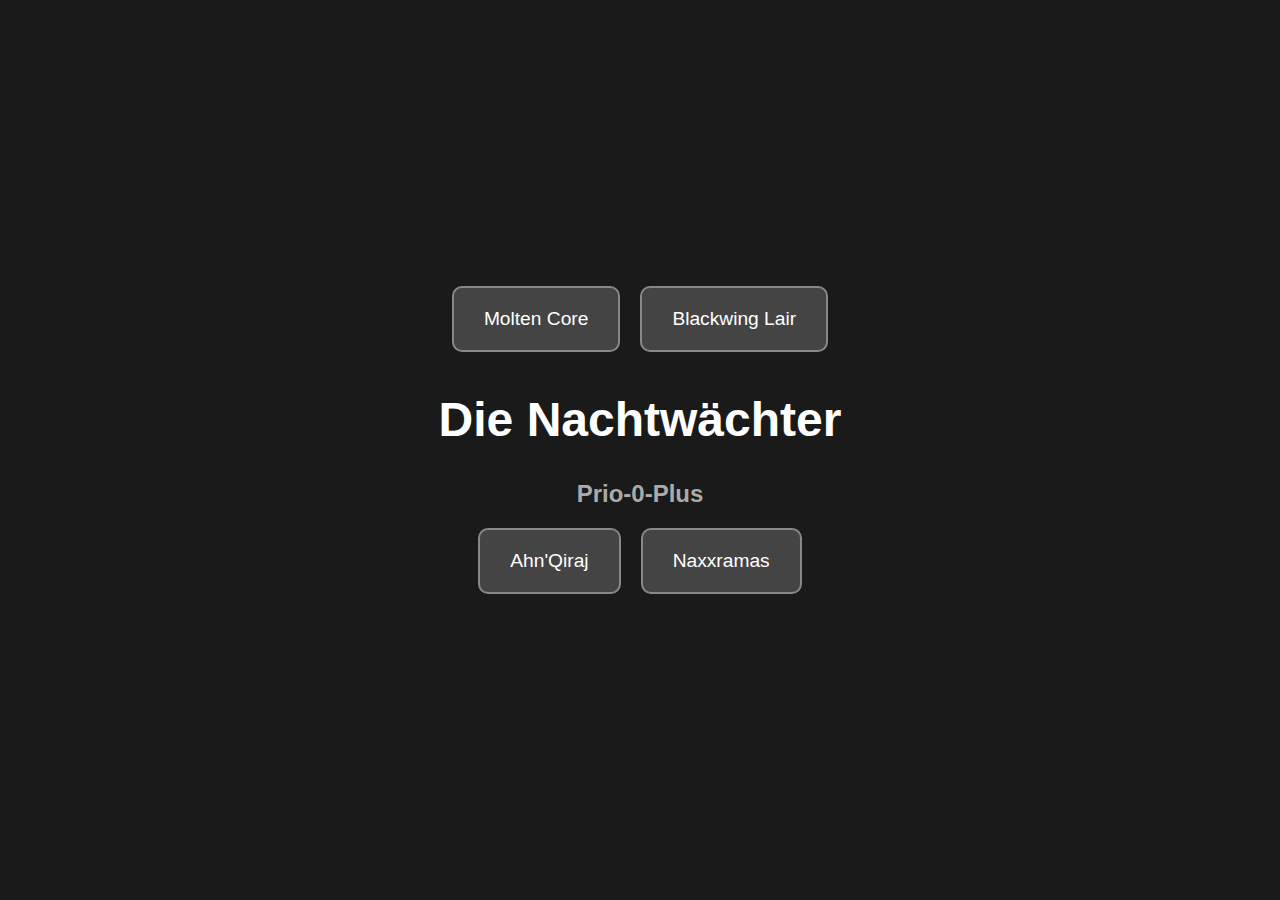
<file: index.html>
<!DOCTYPE html>
<html lang="de">
<head>
  <meta charset="UTF-8">
  <title>Die Nachtwächter - Raidinfos</title>
  <link rel="stylesheet" href="style.css">
</head>
<body>
  <div class="container">
    <div class="button-row">
      <a href="#" class="raid-button">Molten Core</a>
      <a href="#" class="raid-button">Blackwing Lair</a>
    </div>

    <h1>Die Nachtwächter</h1>
    <h2>Prio-0-Plus</h2>

    <div class="button-row">
      <a href="#" class="raid-button">Ahn'Qiraj</a>
      <a href="#" class="raid-button">Naxxramas</a>
    </div>
  </div>
</body>
</html>
</file>
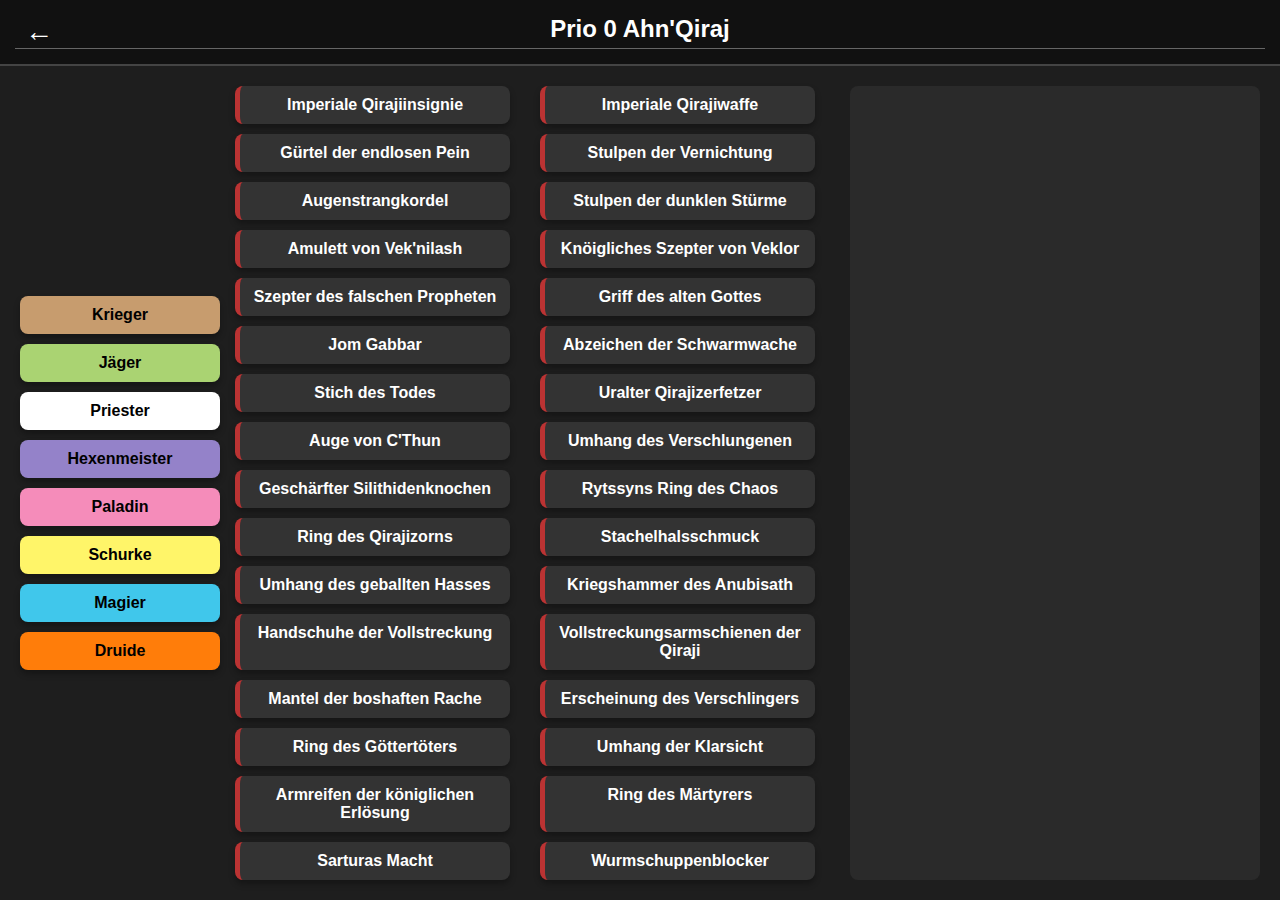
<file: aq.html>
<!DOCTYPE html>
<html lang="de">
<head>
    <meta charset="UTF-8" />
    <title>Prio 0 Ahn'Qiraj</title>
    <link rel="stylesheet" href="molten-core.css" />
</head>
<body>
    <header>
        <span class="back-btn" onclick="window.location.href='index.html'">&#8592;</span>
        <h1>Prio 0 Ahn'Qiraj</h1>
    </header>
    <main>
        <aside class="class-list" id="classList">
            <!-- Klassen werden per JS eingefügt -->
        </aside>
        <section class="item-list" id="itemList">
            <!-- Items werden per JS eingefügt -->
        </section>
        <section class="item-details" id="itemDetails">
            <!-- Tabellen kommen hier rein -->
        </section>
    </main>
    <script src="items-config.js"></script>
    <script src="aq.js"></script>
</body>
</html>
</file>
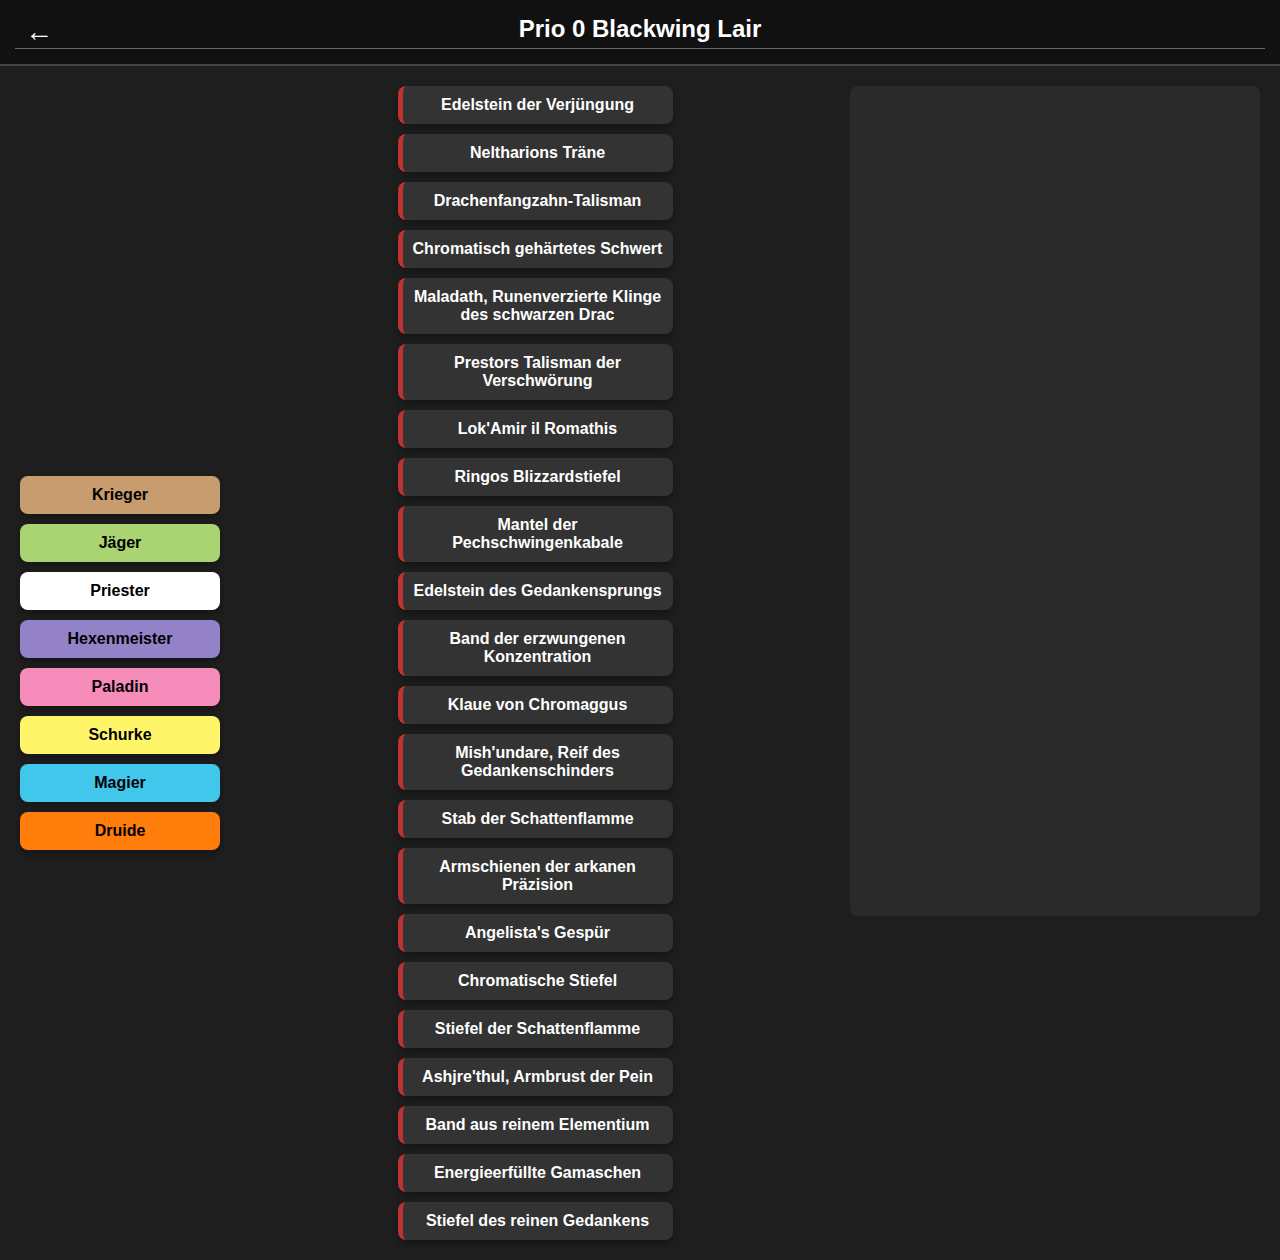
<file: bwl.html>
<!DOCTYPE html>
<html lang="de">
<head>
    <meta charset="UTF-8" />
    <title>Prio 0 Blackwing Lair</title>
    <link rel="stylesheet" href="molten-core.css" />
</head>
<body>
    <header>
        <span class="back-btn" onclick="window.location.href='index.html'">&#8592;</span>
        <h1>Prio 0 Blackwing Lair</h1>
    </header>
    <main>
        <aside class="class-list" id="classList">
            <!-- Klassen werden per JS eingefügt -->
        </aside>
        <section class="item-list" id="itemList">
            <!-- Items werden per JS eingefügt -->
        </section>
        <section class="item-details" id="itemDetails">
            <!-- Tabellen kommen hier rein -->
        </section>
    </main>
    <script src="items-config.js"></script>
    <script src="bwl.js"></script>
</body>
</html>
</file>
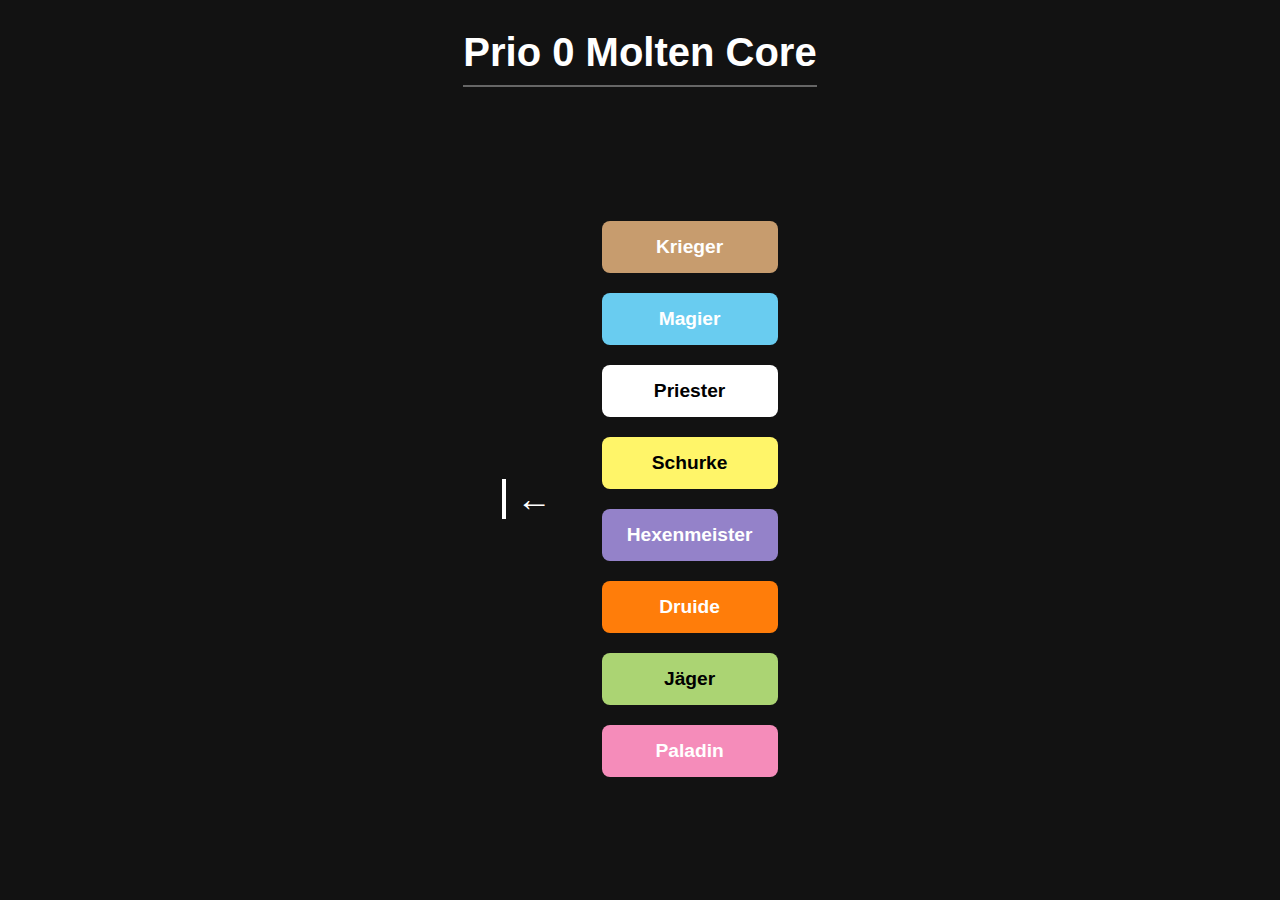
<file: molten-core.html>
<!DOCTYPE html>
<html lang="de">
<head>
  <meta charset="UTF-8">
  <title>Molten Core - Prio 0</title>
  <link rel="stylesheet" href="style.css">
</head>
<body class="molten-core-page">
  <header>
    <h1>Prio 0 Molten Core</h1>
    <div class="underline"></div>
  </header>

  <div class="mc-container">
    <div class="sidebar">
      <a href="index.html" class="back-arrow">←</a>
    </div>

    <div class="class-list">
      <a href="#" class="class-button warrior">Krieger</a>
      <a href="#" class="class-button mage">Magier</a>
      <a href="#" class="class-button priest">Priester</a>
      <a href="#" class="class-button rogue">Schurke</a>
      <a href="#" class="class-button warlock">Hexenmeister</a>
      <a href="#" class="class-button druid">Druide</a>
      <a href="#" class="class-button hunter">Jäger</a>
      <a href="#" class="class-button paladin">Paladin</a>
    </div>
  </div>
</body>
</html>
</file>
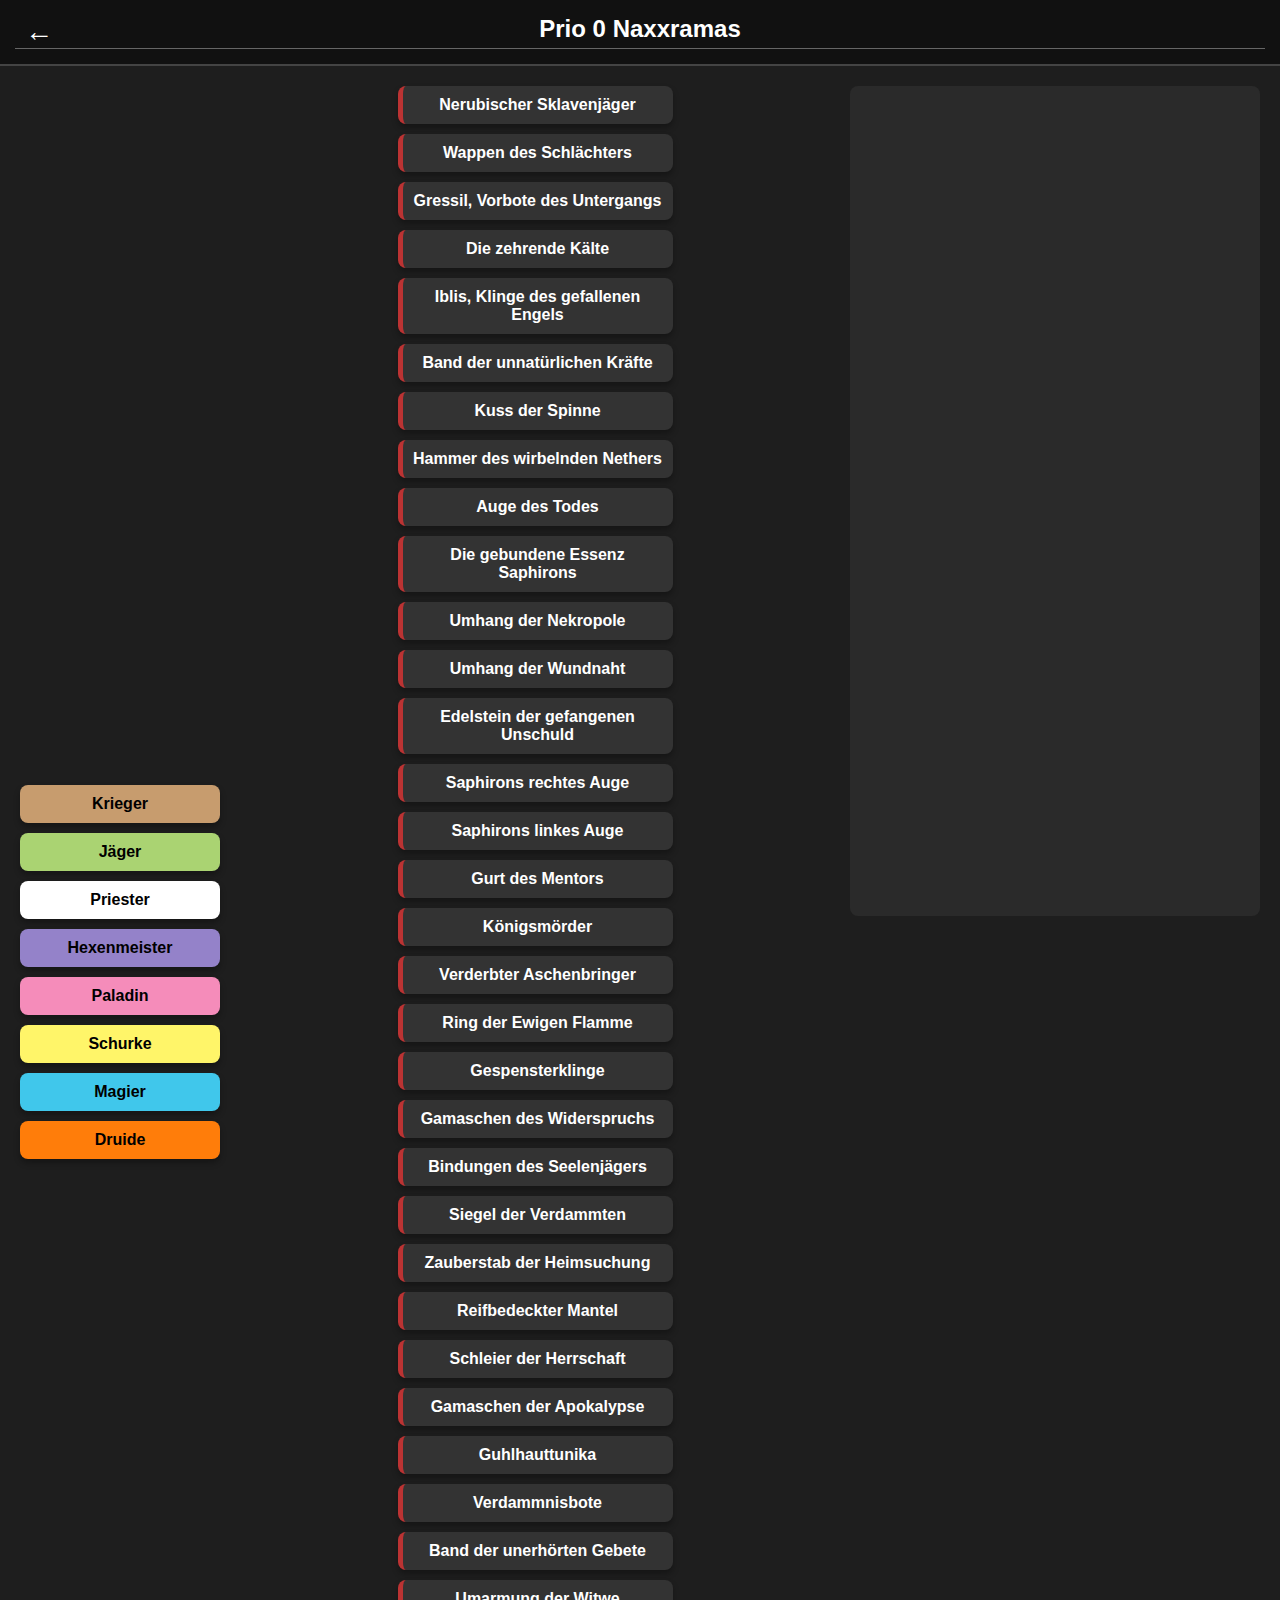
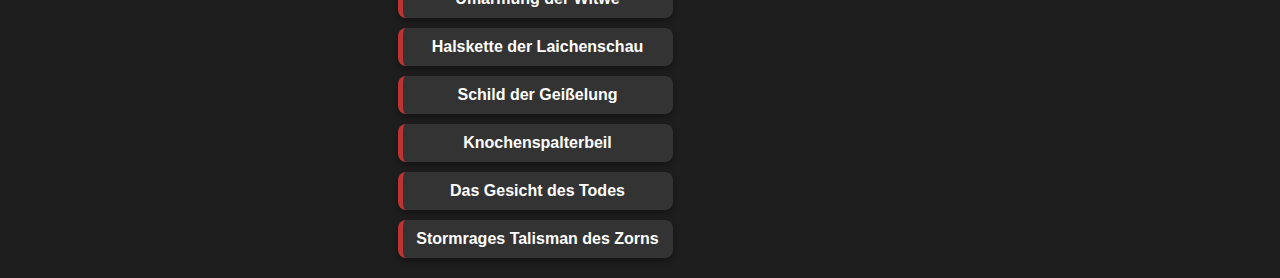
<file: naxx.html>
<!DOCTYPE html>
<html lang="de">
<head>
    <meta charset="UTF-8" />
    <title>Prio 0 Naxxramas</title>
    <link rel="stylesheet" href="molten-core.css" />
</head>
<body>
    <header>
        <span class="back-btn" onclick="window.location.href='index.html'">&#8592;</span>
        <h1>Prio 0 Naxxramas</h1>
    </header>
    <main>
        <aside class="class-list" id="classList">
            <!-- Klassen werden per JS eingefügt -->
        </aside>
        <section class="item-list" id="itemList">
            <!-- Items werden per JS eingefügt -->
        </section>
        <section class="item-details" id="itemDetails">
            <!-- Tabellen kommen hier rein -->
        </section>
    </main>
    <script src="items-config.js"></script>
    <script src="naxx.js"></script>
</body>
</html>
</file>
<file: style.css>
body {
  margin: 0;
  padding: 0;
  font-family: 'Segoe UI', sans-serif;
  background: #1a1a1a;
  color: #fff;
  display: flex;
  justify-content: center;
  align-items: center;
  height: 100vh;
  text-align: center;
  flex-direction: column;
}

.container {
  max-width: 800px;
  padding: 20px;
}

.button-row {
  display: flex;
  justify-content: center;
  gap: 20px;
  margin-bottom: 20px;
  flex-wrap: wrap;
}

.raid-button {
  padding: 20px 30px;
  font-size: 1.2rem;
  text-decoration: none;
  background: #444;
  border: 2px solid #888;
  color: white;
  border-radius: 10px;
  transition: all 0.3s ease;
}

.raid-button:hover {
  background: #888;
  color: #000;
}

h1 {
  font-size: 3rem;
  margin-top: 40px;
}

h2 {
  font-size: 1.5rem;
  color: #aaa;
}

/* ==== Molten Core Seite ==== */

.molten-core-page {
  display: flex;
  flex-direction: column;
  background: #121212;
  color: white;
  height: 100vh;
  margin: 0;
  font-family: 'Segoe UI', sans-serif;
}

header {
  text-align: center;
  padding: 30px 0 10px 0;
}

header h1 {
  font-size: 2.5rem;
  margin: 0;
}

.underline {
  height: 2px;
  background: #666;
  width: 100%;
  margin-top: 10px;
}

/* Layout */
.mc-container {
  display: flex;
  flex: 1;
  align-items: center;
  justify-content: center;
  gap: 50px;
  padding: 0 40px;
}

.sidebar {
  display: flex;
  align-items: center;
  height: 100%;
}

.back-arrow {
  font-size: 2.2rem;
  text-decoration: none;
  color: white;
  font-weight: bold;
  padding-left: 10px;
  border-left: 4px solid white;
  transition: color 0.3s ease;
}

.back-arrow:hover {
  color: #888;
}

/* Klassenliste */
.class-list {
  display: flex;
  flex-direction: column;
  gap: 20px;
}

/* Klassenbuttons */
.class-button {
  padding: 15px 25px;
  font-size: 1.2rem;
  font-weight: bold;
  border: none;
  border-radius: 8px;
  text-align: center;
  text-decoration: none;
  color: white;
  transition: transform 0.2s ease;
}

.class-button:hover {
  transform: scale(1.05);
}

/* Farben für Klassen */
.warrior { background-color: #C79C6E; }
.mage    { background-color: #69CCF0; }
.priest  { background-color: #FFFFFF; color: #000; }
.rogue   { background-color: #FFF569; color: #000; }
.warlock { background-color: #9482C9; }
.druid   { background-color: #FF7D0A; }
.hunter  { background-color: #ABD473; color: #000; }
.paladin { background-color: #F58CBA; }
</file>
<file: molten-core.css>
body {
    margin: 0;
    font-family: Arial, sans-serif;
    background-color: #1e1e1e;
    color: #fff;
    display: flex;
    flex-direction: column;
    height: 100vh;
}

header {
    display: flex;
    align-items: center;
    background-color: #111;
    padding: 15px;
    border-bottom: 2px solid #444;
    position: relative;
    height: 60px;
}

header h1 {
    flex: 1;
    text-align: center;
    font-size: 24px;
    border-bottom: 1px solid #666;
    padding-bottom: 5px;
    margin: 0;
}

/* Back-Button links vertikal zentriert im Header */
.back-btn {
    position: absolute;
    left: 15px;
    top: 50%;
    transform: translateY(-50%);
    font-size: 28px;
    cursor: pointer;
    padding: 5px 10px;
    transition: transform 0.2s;
}

.back-btn:hover {
    transform: translateY(-50%) scale(1.2);
}

main {
    flex: 1;
    display: grid;
    grid-template-columns: 200px minmax(200px, 600px) 1fr;
    gap: 15px;
    padding: 20px;
}

/* Klassen- und Items-Listen vertikal zentriert */
.class-list {
    display: flex;
    flex-direction: column;
    gap: 10px;
    justify-content: center; /* vertikal zentrieren */
    height: 100%;
}

.item-list {
    display: grid;
    grid-template-columns: 1fr;
    justify-items: center;
    gap: 10px;
    align-content: center;
}

/* Ab z.B. 10 Items → 2–3 Spalten */
.item-list.multi-col {
    grid-template-columns: repeat(auto-fill, minmax(200px, 1fr));
    justify-items: stretch; /* Spalten sollen vollen Platz nutzen */
    max-width: 600px;
}

/* Buttons wie vorher, plus roter Rand links für Items */
.button {
    background-color: #333;
    padding: 10px;
    text-align: center;
    border-radius: 8px;
    font-weight: bold;
    cursor: pointer;
    box-shadow: 0 4px 6px rgba(0,0,0,0.3);
    transition: transform 0.2s, box-shadow 0.2s;
    user-select: none;
}

/* Roter linker Rand nur bei Items */
.item-list .button {
    border-left: 5px solid #b33;
    max-width: 250px;
    width: 100%;
}

.button:hover {
    transform: translateY(-2px);
    box-shadow: 0 6px 10px rgba(0,0,0,0.4);
}

.item-details {
    background-color: #2a2a2a;
    border-radius: 8px;
    padding: 15px;
    overflow-y: auto;
    max-height: calc(100vh - 100px);
}

.item-details h2 {
    border-bottom: 1px solid #555;
    padding-bottom: 5px;
    margin-top: 0;
}

table {
    width: 100%;
    border-collapse: collapse;
    margin-bottom: 20px;
}

table th, table td {
    padding: 8px;
    border-bottom: 1px solid #555;
}

table th {
    text-align: left;
    background-color: #444;
}

.item-list .button.highlight {
    background-color: #550000;
    border-left-color: #ff4444;
    color: #fff;
}

/* Cursor pointer bei Klassen-Buttons */
.class-list .button {
    cursor: pointer;
}

/* WoW Klassenfarben */
.color-Krieger { background-color: #C79C6E; color: #000; }
.color-Jäger { background-color: #AAD372; color: #000; }
.color-Priester { background-color: #FFFFFF; color: #000; }
.color-Hexenmeister { background-color: #9482C9; color: #000; }
.color-Paladin { background-color: #F58CBA; color: #000; }
.color-Schurke { background-color: #FFF569; color: #000; }
.color-Magier { background-color: #40C7EB; color: #000; }
.color-Druide { background-color: #FF7D0A; color: #000; }
.color-Schamane { background-color: #0070DE; color: #FFF; }
.color-Warlock { background-color: #9482C9; color: #000; }

/* Für Items, die hervorgehoben werden sollen bei Hover über eine Klasse */
.item-list .button.highlight {
    border-left-width: 6px; /* etwas dicker */
    /* Farbe wird via JS je nach Klasse gesetzt */
}

.item-table-wrapper {
  margin-bottom: 4rem; /* etwa 32px Abstand nach unten */
}
</file>
